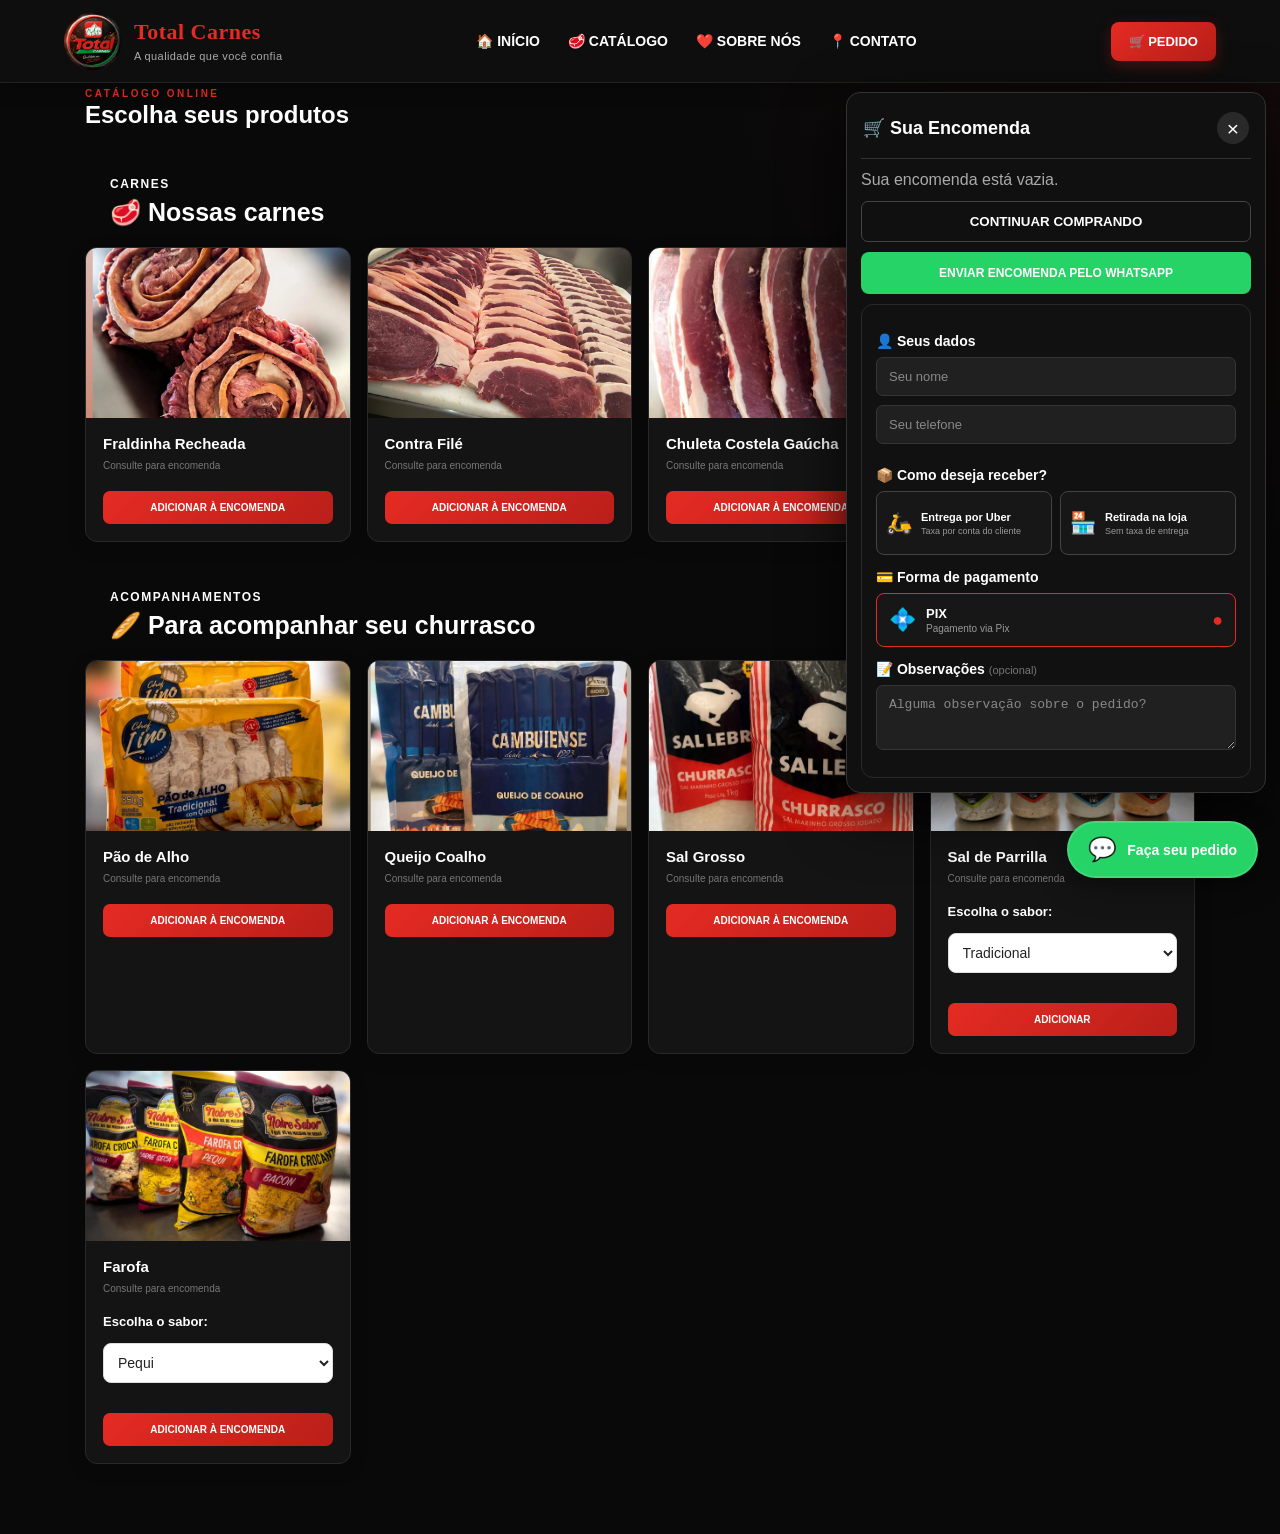
<file: catalogo.html>
<!DOCTYPE html>
<html lang="pt-BR">

<head>
    <meta charset="UTF-8">
    <meta name="viewport" content="width=device-width, initial-scale=1.0">

    <title>Catálogo | Total Carnes</title>

    <!-- Mesmo CSS do site -->
    <link rel="stylesheet" href="style.css">
</head>

<body>

<header>

    <div class="logo">

        <img src="Logo site.jpeg" alt="Total Carnes">

        <div class="logo-texto">
            <span>Total Carnes</span>
            <small>A qualidade que você confia</small>
        </div>

    </div>


    <button class="menu-mobile" id="menuMobile" aria-label="Abrir menu">
        ☰
    </button>


    <nav id="menuNav">

        <a href="index.html">🏠 INÍCIO</a>

        <a href="catalogo.html">🥩 CATÁLOGO</a>

        <a href="sobre.html">❤️ SOBRE NÓS</a>

        <a href="contato.html">📍 CONTATO</a>

    </nav>


    <button class="pedido" onclick="abrirCarrinho()">
        🛒 PEDIDO
    </button>

</header>

<main>

<section class="catalogo" id="catalogo">

    <div class="titulo">

        <small>CATÁLOGO ONLINE</small>

        <h1>
            Escolha seus produtos
        </h1>

    </div>


    <!-- ================================
         CARNES
    ================================= -->

    <div class="categoria-produtos">

        <small>CARNES</small>

        <h2>
            🥩 Nossas carnes
        </h2>

    </div>


    <div class="produtos">


        <!-- FRALDINHA -->

        <div class="produto">

            <div class="imagem">

                <img
                    src="Fraldinha Recheada.jpeg"
                    alt="Fraldinha Recheada"
                >

            </div>

            <div class="produto-info">

                <h3>
                    Fraldinha Recheada
                </h3>

                <span class="unidade">
                    Consulte para encomenda
                </span>

                <button
                    class="adicionar"
                    onclick="adicionarAoCarrinho('Fraldinha Recheada', 0, 'kg')"
                >
                    ADICIONAR À ENCOMENDA
                </button>

            </div>

        </div>


        <!-- CONTRA FILÉ -->

        <div class="produto">

            <div class="imagem">

                <img
                    src="Contra File.jpeg"
                    alt="Contra Filé"
                >

            </div>

            <div class="produto-info">

                <h3>
                    Contra Filé
                </h3>

                <span class="unidade">
                    Consulte para encomenda
                </span>

                <button
                    class="adicionar"
                    onclick="adicionarAoCarrinho('Contra Filé', 0, 'kg')"
                >
                    ADICIONAR À ENCOMENDA
                </button>

            </div>

        </div>

        <!-- CHULETA COSTELA GAÚCHA -->

<div class="produto">

    <div class="imagem">

        <img
            src="chuleta.jpg"
            alt="Chuleta Costela Gaúcha"
        >

    </div>

    <div class="produto-info">

        <h3>
            Chuleta Costela Gaúcha
        </h3>

        <span class="unidade">
            Consulte para encomenda
        </span>

        <button
            class="adicionar"
            onclick="adicionarAoCarrinho('Chuleta Costela Gaúcha', 0, 'kg')"
        >
            ADICIONAR À ENCOMENDA
        </button>

    </div>

</div>

        <!-- CORAÇÃO -->

        <div class="produto">

            <div class="imagem">

                <img
                    src="coracao.jpeg"
                    alt="Coração Temperado"
                >

            </div>

            <div class="produto-info">

                <h3>
                    Coração Temperado
                </h3>

                <span class="unidade">
                    Consulte para encomenda
                </span>

                <button
                    class="adicionar"
                    onclick="adicionarAoCarrinho('Coração Temperado', 0, 'un')"
                >
                    ADICIONAR À ENCOMENDA
                </button>

            </div>

        </div>

    </div>


    <!-- ================================
         ACOMPANHAMENTOS
    ================================= -->

    <div class="categoria-produtos">

        <small>ACOMPANHAMENTOS</small>

        <h2>
            🥖 Para acompanhar seu churrasco
        </h2>

    </div>


    <div class="produtos">


        <!-- PÃO DE ALHO -->

        <div class="produto">

            <div class="imagem">

                <img
                    src="paodealho.jpeg"
                    alt="Pão de Alho"
                >

            </div>

            <div class="produto-info">

                <h3>
                    Pão de Alho
                </h3>

                <span class="unidade">
                    Consulte para encomenda
                </span>

                <button
                    class="adicionar"
                    onclick="adicionarAoCarrinho('Pão de Alho', 0, 'un')"
                >
                    ADICIONAR À ENCOMENDA
                </button>

            </div>

        </div>


        <!-- QUEIJO COALHO -->

        <div class="produto">

            <div class="imagem">

                <img
                    src="queijo.jpeg"
                    alt="Queijo Coalho"
                >

            </div>

            <div class="produto-info">

                <h3>
                    Queijo Coalho
                </h3>

                <span class="unidade">
                    Consulte para encomenda
                </span>

                <button
                    class="adicionar"
                    onclick="adicionarAoCarrinho('Queijo Coalho', 0, 'un')"
                >
                    ADICIONAR À ENCOMENDA
                </button>

            </div>

        </div>


        <!-- SAL GROSSO -->

        <div class="produto">

            <div class="imagem">
                <img src="salgrosso.jpeg" alt="Sal Grosso">
            </div>

            <div class="produto-info">

                <h3>
                    Sal Grosso
                </h3>

                <span class="unidade">
                    Consulte para encomenda
                </span>

                <button
                    class="adicionar"
                    onclick="adicionarAoCarrinho('Sal Grosso', 0, 'un')"
                >
                    ADICIONAR À ENCOMENDA
                </button>

            </div>

        </div>


        <!-- SAL DE PARRILLA -->

        <div class="produto">

            <div class="imagem">
                <img src="saldeparrilla.jpg" alt="Sal de Parrilla">
            </div>

            <div class="produto-info">

                <h3>
                    Sal de Parrilla
                </h3>

                <span class="unidade">
                    Consulte para encomenda
                </span>

                <label class="label-sabor">
                    Escolha o sabor:
                </label>

                <select
                    class="select-sabor"
                    id="sabor-sal-catalogo"
                >

                    <option value="Tradicional">
                        Tradicional
                    </option>

                    <option value="Ervas Finas">
                        Ervas Finas
                    </option>

                    <option value="Chimichurri">
                        Chimichurri
                    </option>

                    <option value="Com Alho">
                        Com Alho
                    </option>

                    <option value="Defumado com Pimenta">
                        Defumado com Pimenta
                    </option>

                    <option value="Pimenta-do-Reino">
                        Pimenta-do-Reino
                    </option>

                </select>

                <button
                    class="adicionar"
                    onclick="adicionarComSabor('Sal de Parrilla', 0, 'un', 'sabor-sal-catalogo')"
                >
                    ADICIONAR 
                </button>

            </div>

        </div>


        <!-- FAROFA -->

        <div class="produto">

            <div class="imagem">
                <img src="farofa.jpeg" alt="Farofa">
            </div>

            <div class="produto-info">

                <h3>
                    Farofa
                </h3>

                <span class="unidade">
                    Consulte para encomenda
                </span>

                <label class="label-sabor">
                    Escolha o sabor:
                </label>

                <select
                    class="select-sabor"
                    id="sabor-farofa-catalogo"
                >

                    <option value="Pequi">
                        Pequi
                    </option>

                    <option value="Carne Seca">
                        Carne Seca
                    </option>

                    <option value="Bacon">
                        Bacon
                    </option>

                    <option value="Costelinha com Limão">
                        Costelinha com Limão
                    </option>

                    <option value="Torresmo">
                        Torresmo
                    </option>

                    <option value="Picanha">
                        Picanha
                    </option>

                    <option value="Costela">
                        Costela
                    </option>

                    <option value="Churrasco">
                        Churrasco
                    </option>

                </select>

                <button
                    class="adicionar"
                    onclick="adicionarComSabor('Farofa', 0, 'un', 'sabor-farofa-catalogo')"
                >
                    ADICIONAR À ENCOMENDA
                </button>

            </div>

        </div>


    </div>

</section>

</main>


<!-- ================================
     CARRINHO
================================ -->

<div id="carrinho" class="carrinho">

    <div class="carrinho-topo">

        <strong>
            🛒 Sua Encomenda
        </strong>

        <button onclick="fecharCarrinho()">
            ×
        </button>

    </div>


    <div
        id="itens-carrinho"
        class="itens-carrinho"
    >
        <p>
            Seu carrinho está vazio.
        </p>
    </div>

    <button
        class="continuar"
        onclick="fecharCarrinho()"
    >
        CONTINUAR COMPRANDO
    </button>


    <button
        class="finalizar"
        onclick="finalizarWhatsApp()"
    >
        ENVIAR ENCOMENDA PELO WHATSAPP
    </button>


    <div
        id="dados-pedido"
        class="dados-pedido"
    >

        <div class="checkout-titulo">
            👤 <strong>Seus dados</strong>
        </div>


        <input
            type="text"
            id="nome-cliente"
            placeholder="Seu nome"
        >


        <input
            type="tel"
            id="telefone-cliente"
            placeholder="Seu telefone"
        >


        <div class="checkout-titulo">
            📦 <strong>Como deseja receber?</strong>
        </div>


        <div class="opcoes-entrega">

            <button
                type="button"
                class="opcao-entrega"
                id="btn-uber"
                onclick="selecionarEntrega('Entrega por Uber')"
            >

                <span class="opcao-icone">
                    🛵
                </span>

                <span>
                    <strong>Entrega por Uber</strong>
                    <small>Taxa por conta do cliente</small>
                </span>

            </button>


            <button
                type="button"
                class="opcao-entrega"
                id="btn-retirada"
                onclick="selecionarEntrega('Retirada na loja')"
            >

                <span class="opcao-icone">
                    🏪
                </span>

                <span>
                    <strong>Retirada na loja</strong>
                    <small>Sem taxa de entrega</small>
                </span>

            </button>

        </div>


        <select
            id="tipo-entrega"
            style="display:none;"
        >

            <option value="">
                Escolha
            </option>

            <option value="Entrega por Uber">
                Entrega por Uber
            </option>

            <option value="Retirada na loja">
                Retirada na loja
            </option>

        </select>


        <div
            id="campo-endereco"
            class="campo-endereco"
        >

            <div class="checkout-titulo endereco-titulo">
                📍 <strong>Endereço para entrega</strong>
            </div>

            <input
                type="text"
                id="endereco-cliente"
                placeholder="Digite seu endereço completo"
            >

            <small>
                🛵 A taxa do Uber é por conta do cliente.
            </small>

        </div>


        <div class="checkout-titulo">
            💳 <strong>Forma de pagamento</strong>
        </div>


        <div class="pix-opcao">

            <span class="pix-icone">
                💠
            </span>

            <span>
                <strong>PIX</strong>
                <small>Pagamento via Pix</small>
            </span>

            <span class="pix-selecionado">
                ●
            </span>

        </div>


        <select
            id="pagamento"
            style="display:none;"
        >

            <option value="Pix">
                Pix
            </option>

        </select>


        <div class="checkout-titulo observacao-titulo">

            📝 <strong>Observações</strong>

            <span>
                (opcional)
            </span>

        </div>


        <textarea
            id="observacoes"
            maxlength="150"
            placeholder="Alguma observação sobre o pedido?"
        ></textarea>

    </div>

</div>


<!-- ================================
     WHATSAPP
================================ -->

<a
    href="https://wa.me/5511953000827"
    class="whatsapp-flutuante"
    target="_blank"
    aria-label="Fazer pedido pelo WhatsApp"
>
    <span>💬</span>

    <strong>
        Faça seu pedido
    </strong>

</a>


<script src="script.js"></script>

</body>
</html>
</file>
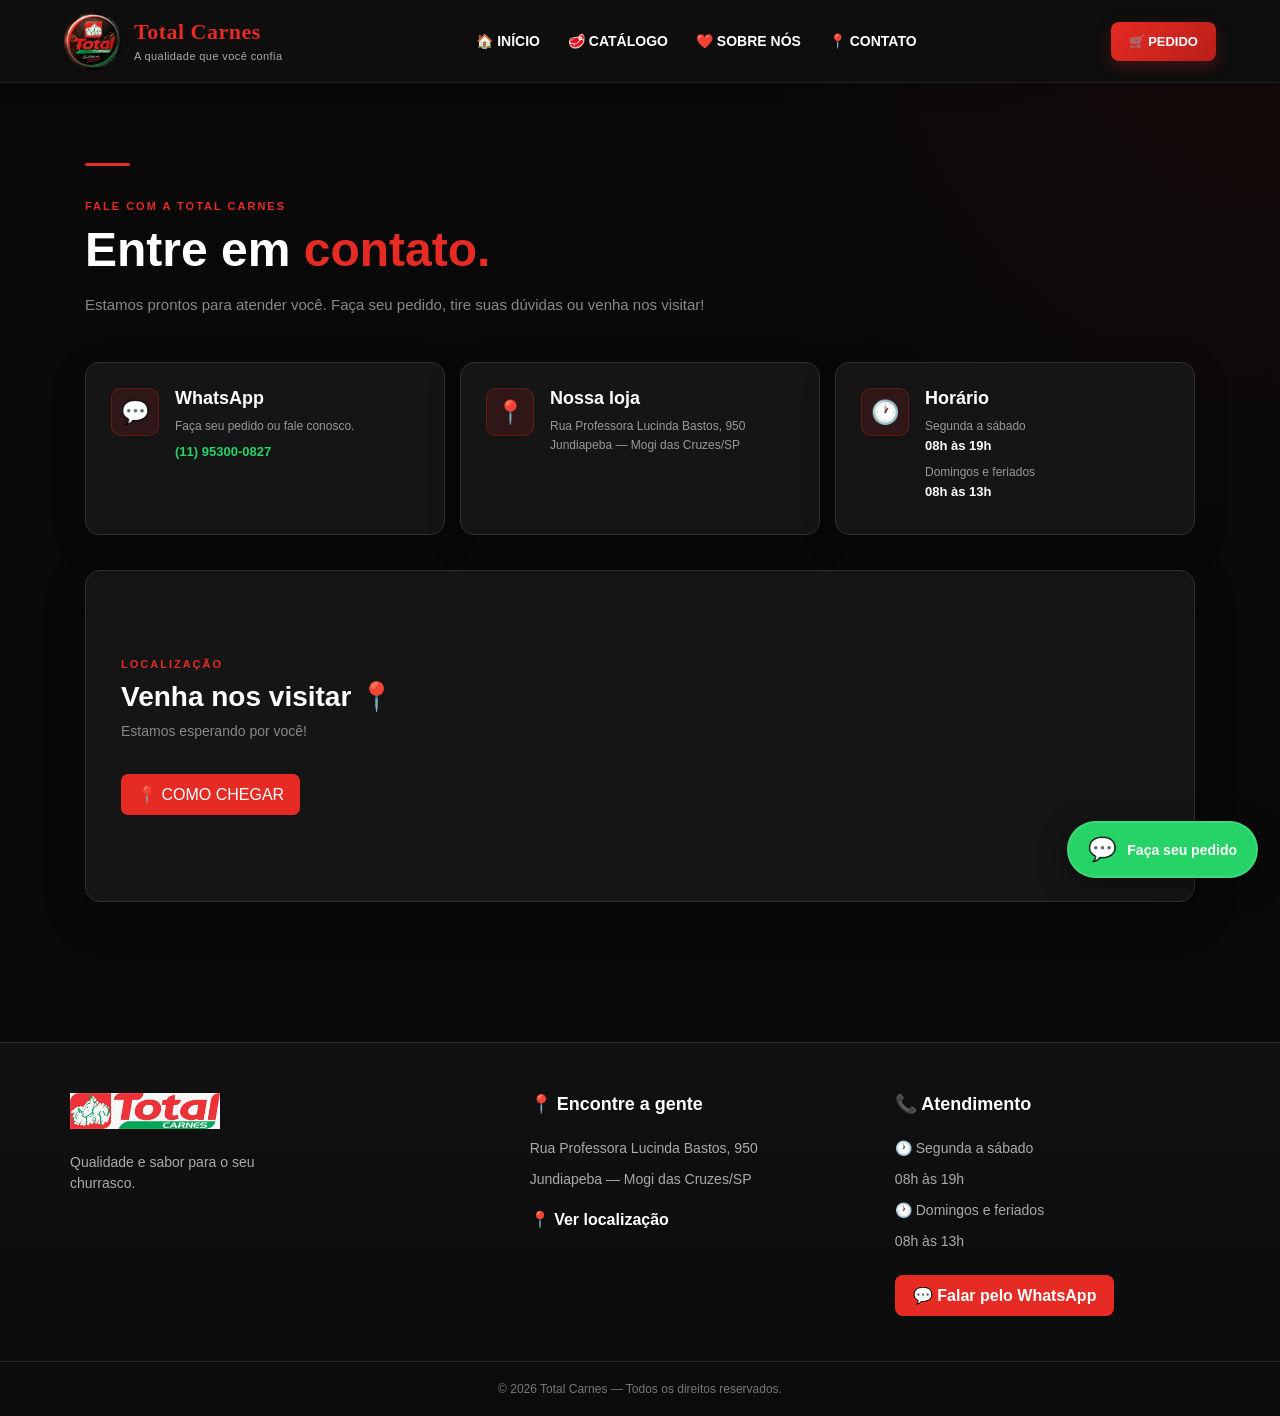
<file: contato.html>
<!DOCTYPE html>
<html lang="pt-BR">

<head>
    <meta charset="UTF-8">
    <meta name="viewport" content="width=device-width, initial-scale=1.0">

    <title>Contato | Total Carnes</title>

    <link rel="stylesheet" href="style.css">
</head>

<body>

<header>

    <div class="logo">

        <img
            src="Logo site.jpeg"
            alt="Total Carnes"
        >

        <div class="logo-texto">
            <span>Total Carnes</span>
            <small>A qualidade que você confia</small>
        </div>

    </div>


    <!-- MENU MOBILE -->

    <button
        class="menu-mobile"
        id="menuMobile"
        aria-label="Abrir menu"
    >
        ☰
    </button>


    <!-- MENU -->

    <nav id="menuNav">

        <a href="index.html">
            🏠 INÍCIO
        </a>

        <a href="catalogo.html">
            🥩 CATÁLOGO
        </a>

        <a href="sobre.html">
            ❤️ SOBRE NÓS
        </a>

        <a href="contato.html">
            📍 CONTATO
        </a>

    </nav>


    <!-- BOTÃO PEDIDO -->

    <button
        class="pedido"
        onclick="abrirCarrinho()"
    >
        🛒 PEDIDO
    </button>

</header>


<main>

    <!-- =====================================
         CONTATO
    ====================================== -->

    <section class="contato">

        <div class="contato-cabecalho">

            <small>
                FALE COM A TOTAL CARNES
            </small>

            <h1>
                Entre em <span>contato.</span>
            </h1>

            <p>
                Estamos prontos para atender você.
                Faça seu pedido, tire suas dúvidas ou venha
                nos visitar!
            </p>

        </div>


        <!-- =====================================
             CARDS DE CONTATO
        ====================================== -->

        <div class="contato-grid">


            <!-- WHATSAPP -->

            <a
                href="https://wa.me/5511953000827"
                target="_blank"
                rel="noopener noreferrer"
                class="contato-card whatsapp-card"
            >

                <div class="contato-icone">
                    💬
                </div>

                <div>

                    <h3>
                        WhatsApp
                    </h3>

                    <p>
                        Faça seu pedido ou fale conosco.
                    </p>

                    <strong>
                        (11) 95300-0827
                    </strong>

                </div>

            </a>


            <!-- ENDEREÇO -->

            <div class="contato-card">

                <div class="contato-icone">
                    📍
                </div>

                <div>

                    <h3>
                        Nossa loja
                    </h3>

                    <p>
                        Rua Professora Lucinda Bastos, 950
                        <br>
                        Jundiapeba — Mogi das Cruzes/SP
                    </p>

                </div>

            </div>


            <!-- HORÁRIO -->

            <div class="contato-card">

                <div class="contato-icone">
                    🕐
                </div>

                <div>

                    <h3>
                        Horário
                    </h3>

                    <p>
                        Segunda a sábado
                        <br>
                        <strong>
                            08h às 19h
                        </strong>
                    </p>

                    <p>
                        Domingos e feriados
                        <br>
                        <strong>
                            08h às 13h
                        </strong>
                    </p>

                </div>

            </div>

        </div>


        <!-- =====================================
             MAPA
        ====================================== -->

        <div class="contato-mapa">


            <!-- TEXTO -->

            <div class="contato-mapa-texto">

                <small>
                    LOCALIZAÇÃO
                </small>

                <h2>
                    Venha nos visitar 📍
                </h2>

                <p>
                    Estamos esperando por você!
                </p>


                <a
                    href="https://www.google.com/maps/search/?api=1&query=Rua+Professora+Lucinda+Bastos+950+Jundiapeba+Mogi+das+Cruzes+SP"
                    target="_blank"
                    rel="noopener noreferrer"
                    class="botao-mapa"
                >
                    📍 COMO CHEGAR
                </a>

            </div>


            <!-- MAPA -->

            <div class="mapa-contato">

                <iframe
                    src="https://www.google.com/maps?q=Rua+Professora+Lucinda+Bastos+950,+Jundiapeba,+Mogi+das+Cruzes,+SP&output=embed"
                    loading="lazy"
                    allowfullscreen
                    referrerpolicy="no-referrer-when-downgrade">
                </iframe>

            </div>

        </div>

    </section>

</main>


<!-- =====================================
     WHATSAPP FLUTUANTE
====================================== -->

<a
    href="https://wa.me/5511953000827"
    class="whatsapp-flutuante"
    target="_blank"
    rel="noopener noreferrer"
    aria-label="Fazer pedido pelo WhatsApp"
>

    <span>
        💬
    </span>

    <strong>
        Faça seu pedido
    </strong>

</a>


<!-- =====================================
     RODAPÉ
====================================== -->

<footer class="rodape">

    <div class="rodape-colunas">


        <!-- COLUNA 1 - LOGO -->

        <div class="rodape-coluna rodape-logo">

            <img
                src="Logo.jpeg"
                alt="Total Carnes"
            >

            <p>
                Qualidade e sabor para o seu churrasco.
            </p>

        </div>


        <!-- COLUNA 2 - LOCALIZAÇÃO -->

        <div class="rodape-coluna">

            <h3>
                📍 Encontre a gente
            </h3>

            <p>
                Rua Professora Lucinda Bastos, 950
            </p>

            <p>
                Jundiapeba — Mogi das Cruzes/SP
            </p>

            <a
                href="https://www.google.com/maps/search/?api=1&query=Rua+Professora+Lucinda+Bastos+950+Jundiapeba+Mogi+das+Cruzes+SP"
                target="_blank"
                rel="noopener noreferrer"
            >
                📍 Ver localização
            </a>

        </div>


        <!-- COLUNA 3 - ATENDIMENTO -->

        <div class="rodape-coluna">

            <h3>
                📞 Atendimento
            </h3>

            <p>
                🕐 Segunda a sábado
            </p>

            <p>
                08h às 19h
            </p>

            <p>
                🕐 Domingos e feriados
            </p>

            <p>
                08h às 13h
            </p>

            <a
                href="https://wa.me/5511953000827"
                target="_blank"
                rel="noopener noreferrer"
                class="rodape-whatsapp"
            >
                💬 Falar pelo WhatsApp
            </a>

        </div>

    </div>


    <!-- =====================================
         LINHA FINAL
    ====================================== -->

    <div class="rodape-final">

        <p>
            © 2026 Total Carnes — Todos os direitos reservados.
        </p>

    </div>

</footer>


<!-- JAVASCRIPT -->

<script src="script.js"></script>

</body>

</html>
</file>
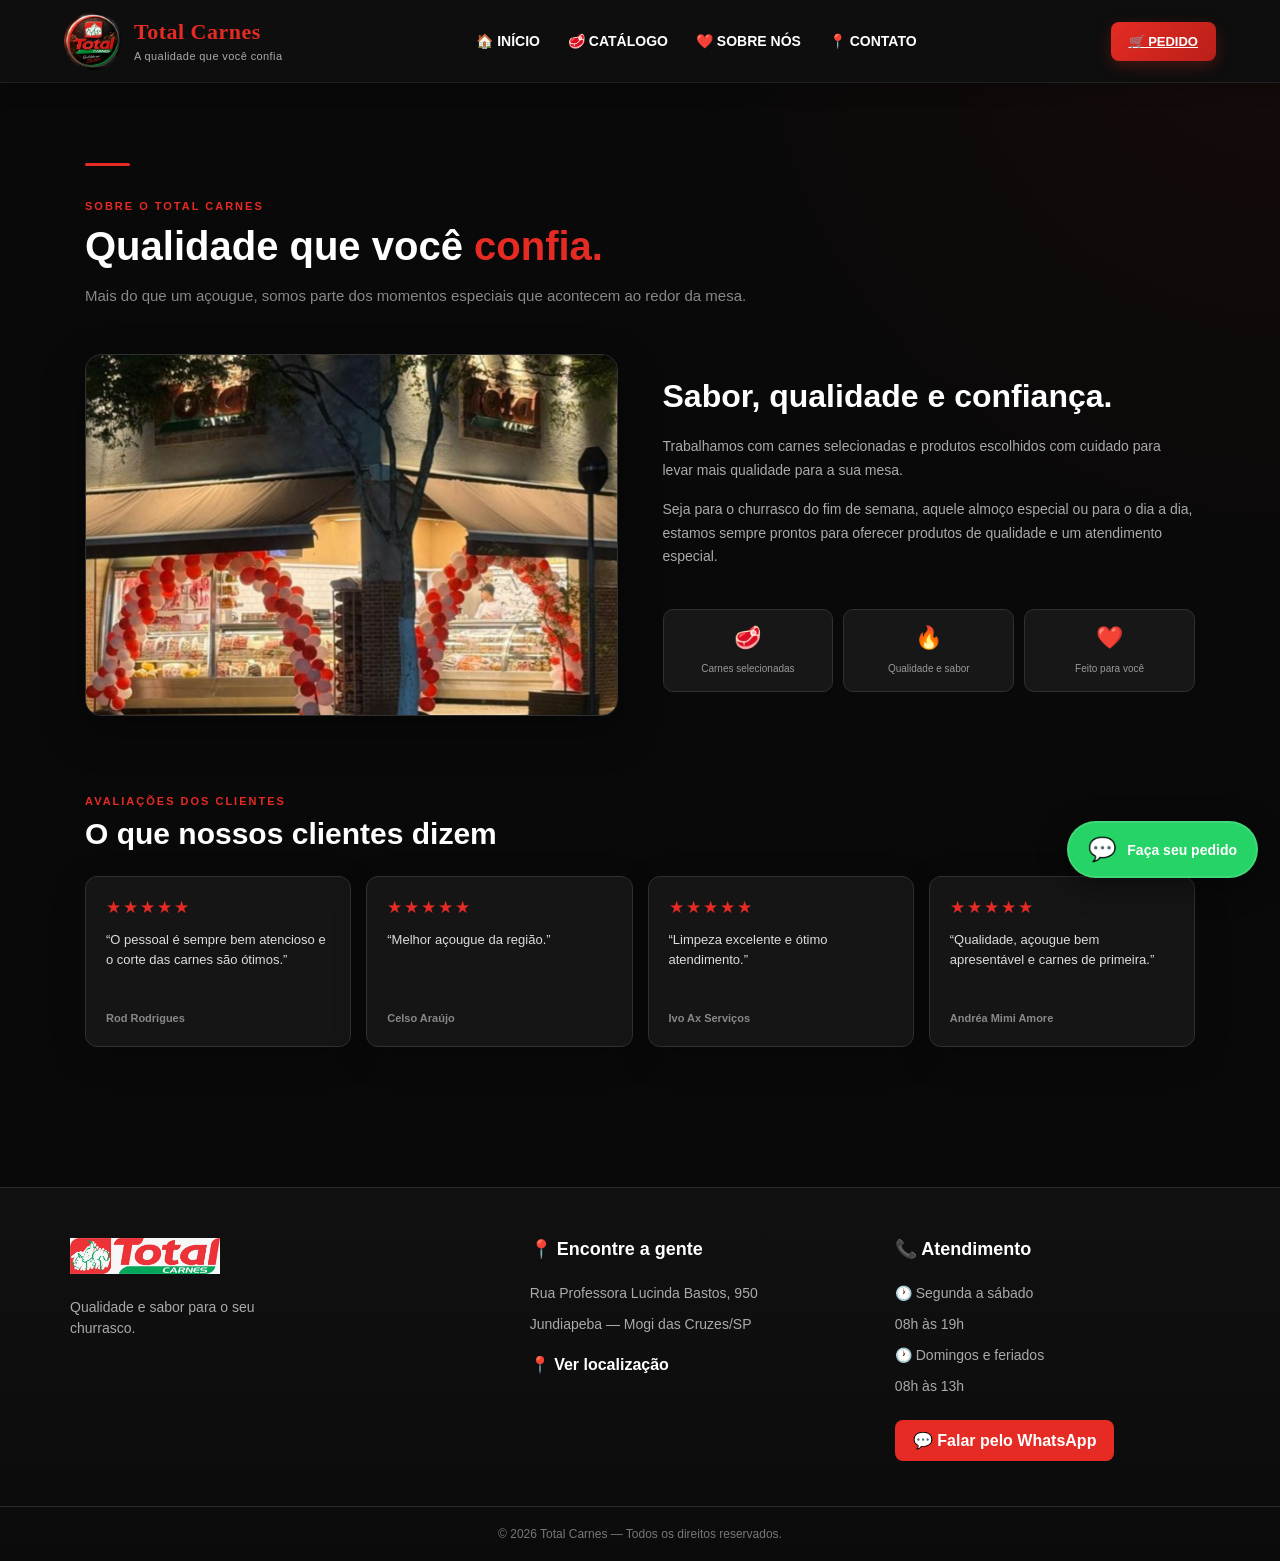
<file: sobre.html>
<!DOCTYPE html>
<html lang="pt-BR">

<head>
    <meta charset="UTF-8">
    <meta name="viewport" content="width=device-width, initial-scale=1.0">

    <title>Sobre Nós | Total Carnes</title>

    <link rel="stylesheet" href="style.css">
</head>

<body>

    <!-- ================================
         CABEÇALHO
    ================================= -->

    <header>

        <div class="logo">

            <img
                src="Logo site.jpeg"
                alt="Total Carnes"
            >

            <div class="logo-texto">
                <span>Total Carnes</span>
                <small>A qualidade que você confia</small>
            </div>

        </div>


        <!-- MENU MOBILE -->

        <button
            class="menu-mobile"
            id="menuMobile"
            aria-label="Abrir menu"
        >
            ☰
        </button>


        <!-- MENU -->

        <nav id="menuNav">

            <a href="index.html">
                🏠 INÍCIO
            </a>

            <a href="catalogo.html">
                🥩 CATÁLOGO
            </a>

            <a href="sobre.html">
                ❤️ SOBRE NÓS
            </a>

            <a href="contato.html">
                📍 CONTATO
            </a>

        </nav>


        <!-- BOTÃO PEDIDO -->

        <a
            href="catalogo.html"
            class="pedido"
        >
            🛒 PEDIDO
        </a>

    </header>


    <!-- ================================
         CONTEÚDO PRINCIPAL
    ================================= -->

    <main>

        <section class="sobre-pagina">


            <!-- ================================
                 CABEÇALHO SOBRE
            ================================= -->

            <div class="sobre-cabecalho">

                <small>
                    SOBRE O TOTAL CARNES
                </small>

                <h1>
                    Qualidade que você
                    <span>confia.</span>
                </h1>

                <p>
                    Mais do que um açougue, somos parte dos momentos
                    especiais que acontecem ao redor da mesa.
                </p>

            </div>


            <!-- ================================
                 FOTO + TEXTO
            ================================= -->

            <div class="sobre-principal">


                <!-- FOTO -->

                <div class="sobre-foto">

                    <img
                        src="acougue.jpg"
                        alt="Total Carnes - nossa loja"
                    >

                </div>

                <!-- TEXTO -->

                <div class="sobre-texto">

                    <h2>
                        Sabor, qualidade e confiança.
                    </h2>


                    <p>
                        Trabalhamos com carnes selecionadas e produtos
                        escolhidos com cuidado para levar mais qualidade
                        para a sua mesa.
                    </p>


                    <p>
                        Seja para o churrasco do fim de semana,
                        aquele almoço especial ou para o dia a dia,
                        estamos sempre prontos para oferecer produtos
                        de qualidade e um atendimento especial.
                    </p>


                    <!-- DESTAQUES -->

                    <div class="sobre-destaques">

                        <div>

                            <strong>🥩</strong>

                            <span>
                                Carnes selecionadas
                            </span>

                        </div>


                        <div>

                            <strong>🔥</strong>

                            <span>
                                Qualidade e sabor
                            </span>

                        </div>


                        <div>

                            <strong>❤️</strong>

                            <span>
                                Feito para você
                            </span>

                        </div>

                    </div>

                </div>

            </div>


            <!-- ================================
                 AVALIAÇÕES
            ================================= -->

            <div class="sobre-avaliacoes">

                <div class="avaliacoes-titulo">

                    <small>
                        AVALIAÇÕES DOS CLIENTES
                    </small>

                    <h2>
                        O que nossos clientes dizem
                    </h2>

                </div>


                <div class="avaliacoes-grid">


                    <!-- AVALIAÇÃO 1 -->

                    <div class="avaliacao">

                        <div class="estrelas">
                            ★★★★★
                        </div>

                        <p>
                            “O pessoal é sempre bem atencioso
                            e o corte das carnes são ótimos.”
                        </p>

                        <strong>
                            Rod Rodrigues
                        </strong>

                    </div>


                    <!-- AVALIAÇÃO 2 -->

                    <div class="avaliacao">

                        <div class="estrelas">
                            ★★★★★
                        </div>

                        <p>
                            “Melhor açougue da região.”
                        </p>

                        <strong>
                            Celso Araújo
                        </strong>

                    </div>


                    <!-- AVALIAÇÃO 3 -->

                    <div class="avaliacao">

                        <div class="estrelas">
                            ★★★★★
                        </div>

                        <p>
                            “Limpeza excelente e ótimo atendimento.”
                        </p>

                        <strong>
                            Ivo Ax Serviços
                        </strong>

                    </div>


                    <!-- AVALIAÇÃO 4 -->

                    <div class="avaliacao">

                        <div class="estrelas">
                            ★★★★★
                        </div>

                        <p>
                            “Qualidade, açougue bem apresentável
                            e carnes de primeira.”
                        </p>

                        <strong>
                            Andréa Mimi Amore
                        </strong>

                    </div>


                </div>

            </div>

        </section>

    </main>


    <!-- ================================
         WHATSAPP FLUTUANTE
    ================================= -->

    <a
        href="https://wa.me/5511953000827"
        class="whatsapp-flutuante"
        target="_blank"
        rel="noopener noreferrer"
        aria-label="Fazer pedido pelo WhatsApp"
    >

        <span>💬</span>

        <strong>
            Faça seu pedido
        </strong>

    </a>


    <!-- ================================
         RODAPÉ
    ================================= -->

    <footer class="rodape">

        <div class="rodape-colunas">


            <!-- COLUNA 1 - LOGO -->

            <div class="rodape-coluna rodape-logo">

                <img
                    src="Logo.jpeg"
                    alt="Total Carnes"
                >

                <p>
                    Qualidade e sabor para o seu churrasco.
                </p>

            </div>


            <!-- COLUNA 2 - LOCALIZAÇÃO -->

            <div class="rodape-coluna">

                <h3>
                    📍 Encontre a gente
                </h3>

                <p>
                    Rua Professora Lucinda Bastos, 950
                </p>

                <p>
                    Jundiapeba — Mogi das Cruzes/SP
                </p>

                <a
                    href="https://www.google.com/maps/search/?api=1&query=Rua+Professora+Lucinda+Bastos+950+Jundiapeba+Mogi+das+Cruzes+SP"
                    target="_blank"
                    rel="noopener noreferrer"
                >
                    📍 Ver localização
                </a>

            </div>


            <!-- COLUNA 3 - ATENDIMENTO -->

            <div class="rodape-coluna">

                <h3>
                    📞 Atendimento
                </h3>

                <p>
                    🕐 Segunda a sábado
                </p>

                <p>
                    08h às 19h
                </p>

                <p>
                    🕐 Domingos e feriados
                </p>

                <p>
                    08h às 13h
                </p>

                <a
                    href="https://wa.me/5511953000827"
                    target="_blank"
                    rel="noopener noreferrer"
                    class="rodape-whatsapp"
                >
                    💬 Falar pelo WhatsApp
                </a>

            </div>

        </div>


        <!-- ================================
             LINHA FINAL
        ================================= -->

        <div class="rodape-final">

            <p>
                © 2026 Total Carnes — Todos os direitos reservados.
            </p>

        </div>

    </footer>


    <!-- ================================
         JAVASCRIPT
    ================================= -->

    <script src="script.js"></script>

</body>

</html>
</file>
<file: style.css>
/* =========================================================
   TOTAL CARNES — STYLE.CSS
   VERSÃO LIMPA E ORGANIZADA
   ========================================================= */


/* =========================================================
   RESET / BASE
   ========================================================= */

* {
    box-sizing: border-box;
    margin: 0;
    padding: 0;
}

html {
    scroll-behavior: smooth;
}

body {
    font-family: Arial, Helvetica, sans-serif;
    background:
        radial-gradient(
            circle at top right,
            rgba(229, 43, 35, 0.06),
            transparent 30%
        ),
        #090909;
    color: #fff;
    overflow-x: hidden;
}

button,
a {
    -webkit-tap-highlight-color: transparent;
}

button:focus-visible,
a:focus-visible,
input:focus-visible,
textarea:focus-visible,
select:focus-visible {
    outline: 2px solid #e52b23;
    outline-offset: 3px;
}


/* =========================================================
   CABEÇALHO
   ========================================================= */

header {
    position: sticky;
    top: 0;
    z-index: 10000;

    width: 100%;
    min-height: 78px;

    display: flex;
    align-items: center;
    justify-content: space-between;

    padding: 12px 5%;

    background: rgba(15, 15, 15, 0.97);

    border-bottom: 1px solid rgba(255, 255, 255, 0.08);

    box-shadow: 0 4px 18px rgba(0, 0, 0, 0.25);

    backdrop-filter: blur(10px);
}


/* =========================================================
   LOGO DO CABEÇALHO
   ========================================================= */

.logo {
    display: flex;
    align-items: center;
    gap: 12px;
}

.logo img {
    width: 58px;
    height: 58px;

    object-fit: contain;

    border-radius: 50%;

    display: block;

    transition: transform 0.3s ease;
}

.logo:hover img {
    transform: scale(1.05);
}

.logo-texto {
    display: flex;
    flex-direction: column;
    justify-content: center;

    line-height: 1.1;
}

.logo-texto span {
    color: #e52b23;

    font-family: Georgia, "Times New Roman", serif;

    font-size: 22px;
    font-weight: 800;

    letter-spacing: 0.5px;
}

.logo-texto small {
    color: #aaa;

    margin-top: 5px;

    font-size: 11px;

    letter-spacing: 0.4px;
}


/* =========================================================
   MENU DESKTOP
   ========================================================= */

#menuNav {
    display: flex;
    align-items: center;
    gap: 28px;
}

#menuNav a {
    position: relative;

    color: #fff;

    text-decoration: none;

    font-size: 14px;
    font-weight: 700;

    padding: 5px 0;

    transition:
        color 0.3s ease,
        transform 0.3s ease;
}

#menuNav a::after {
    content: "";

    position: absolute;

    left: 0;
    bottom: -7px;

    width: 0;
    height: 2px;

    background: #e52b23;

    transition: width 0.3s ease;
}

#menuNav a:hover {
    color: #e52b23;
    transform: translateY(-1px);
}

#menuNav a:hover::after {
    width: 100%;
}


/* =========================================================
   BOTÃO PEDIDO
   ========================================================= */

.pedido {
    display: inline-flex;
    align-items: center;
    justify-content: center;
    gap: 6px;

    border: none;

    background: linear-gradient(
        135deg,
        #e52b23,
        #b91f19
    );

    color: #fff;

    padding: 12px 18px;

    border-radius: 8px;

    font-size: 13px;
    font-weight: 800;

    cursor: pointer;

    box-shadow:
        0 5px 15px rgba(229, 43, 35, 0.25);

    transition:
        transform 0.25s ease,
        box-shadow 0.25s ease,
        background 0.25s ease;
}

.pedido:hover {
    background: #c9211b;

    transform: translateY(-2px);

    box-shadow:
        0 8px 20px rgba(229, 43, 35, 0.35);
}


/* =========================================================
   BOTÃO HAMBÚRGUER
   ========================================================= */

.menu-mobile {
    display: none;

    border: none;

    background: transparent;

    color: #fff;

    font-size: 28px;

    cursor: pointer;

    padding: 5px;

    line-height: 1;

    transition:
        color 0.2s ease,
        transform 0.2s ease;
}

.menu-mobile:hover {
    color: #e52b23;
    transform: scale(1.08);
}


/* =========================================================
   HERO
   ========================================================= */

.hero {
    position: relative;

    min-height: 570px;

    padding: 70px 8%;

    display: flex;
    align-items: center;

    background:
        linear-gradient(
            90deg,
            rgba(9, 9, 9, 0.95) 0%,
            rgba(9, 9, 9, 0.65) 45%,
            rgba(9, 9, 9, 0.15) 100%
        ),
        url("contra.png");

    background-size: cover;
    background-position: center;
    background-repeat: no-repeat;
}

.hero-content {
    position: relative;
    z-index: 2;

    max-width: 650px;
}

.categoria {
    display: inline-flex;
    align-items: center;

    padding: 7px 12px;

    background: rgba(229, 43, 35, 0.10);

    border: 1px solid rgba(229, 43, 35, 0.30);

    border-radius: 50px;

    color: #e52b23;

    font-size: 10px;
    font-weight: bold;

    letter-spacing: 2px;
}

.hero h1 {
    max-width: 700px;

    margin: 18px 0;

    font-size: clamp(48px, 7vw, 78px);

    line-height: 0.95;

    font-weight: 800;

    letter-spacing: -2px;

    text-transform: uppercase;
}

.hero h1 span {
    color: #e52b23;
}

.hero p {
    max-width: 550px;

    margin-bottom: 25px;

    color: #b5b5b5;

    font-size: 15px;

    line-height: 1.6;
}


/* =========================================================
   BOTÕES GERAIS
   ========================================================= */

.botao {
    display: inline-block;

    background: linear-gradient(
        135deg,
        #e52b23,
        #b91f19
    );

    color: #fff;

    border: none;

    padding: 14px 23px;

    border-radius: 8px;

    font-weight: bold;

    text-decoration: none;

    cursor: pointer;

    box-shadow:
        0 8px 25px rgba(229, 43, 35, 0.20);

    transition:
        transform 0.2s ease,
        box-shadow 0.2s ease,
        background 0.2s ease;
}

.botao:hover {
    transform: translateY(-2px);

    box-shadow:
        0 10px 30px rgba(229, 43, 35, 0.35);
}


/* =========================================================
   BLOCO DE INFORMAÇÕES
   ========================================================= */

.informacoes {
    position: relative;

    max-width: 1100px;

    margin: -25px auto 60px;

    padding: 20px;

    display: grid;
    grid-template-columns: repeat(3, 1fr);

    background: rgba(21, 21, 21, 0.95);

    border: 1px solid #303030;

    border-radius: 14px;

    box-shadow:
        0 15px 40px rgba(0, 0, 0, 0.30);

    backdrop-filter: blur(10px);
}

.informacao {
    padding: 14px 22px;

    border-right: 1px solid #333;

    transition:
        transform 0.25s ease,
        background 0.25s ease;
}

.informacao:last-child {
    border-right: none;
}

.informacao:hover {
    transform: translateY(-3px);
}

.informacao strong {
    display: block;

    font-size: 11px;

    letter-spacing: 0.3px;
}

.informacao span {
    display: block;

    margin-top: 6px;

    color: #999;

    font-size: 11px;
}


/* =========================================================
   CATÁLOGO
   ========================================================= */

.catalogo {
    max-width: 1150px;

    margin: 0 auto;

    padding: 0 20px 70px;
}

.titulo {
    margin-bottom: 25px;
}

.titulo small {
    color: #e52b23;

    font-size: 10px;

    font-weight: bold;

    letter-spacing: 2.5px;
}

.titulo h2 {
    margin-top: 7px;

    font-size: 38px;

    letter-spacing: -0.5px;
}


/* =========================================================
   CATEGORIAS DO CATÁLOGO
   ========================================================= */

.categoria-produtos {
    max-width: 1100px;

    margin: 45px auto 20px;

    padding: 0 20px;
}

.categoria-produtos small {
    font-size: 12px;

    font-weight: 700;

    letter-spacing: 1.5px;
}

.categoria-produtos h2 {
    margin: 6px 0 0;

    font-size: 25px;
}


/* =========================================================
   PRODUTOS
   ========================================================= */

.produtos {
    display: grid;

    grid-template-columns: repeat(4, 1fr);

    gap: 16px;
}

.produto,
.produto-card,
.card-produto {
    overflow: hidden;

    background: #141414;

    border: 1px solid #292929;

    border-radius: 12px;

    box-shadow:
        0 5px 18px rgba(0, 0, 0, 0.15);

    transition:
        transform 0.25s ease,
        box-shadow 0.25s ease,
        border-color 0.25s ease;
}

.produto:hover,
.produto-card:hover,
.card-produto:hover {
    transform: translateY(-7px);

    border-color: rgba(229, 43, 35, 0.45);

    box-shadow:
        0 18px 40px rgba(0, 0, 0, 0.40);
}


/* =========================================================
   IMAGENS
   ========================================================= */

.imagem {
    height: 170px;

    display: flex;
    align-items: center;
    justify-content: center;

    overflow: hidden;

    background:
        radial-gradient(
            circle,
            #333,
            #151515
        );

    font-size: 65px;
}

.imagem img,
.produto img,
.produto-card img,
.card-produto img {
    width: 100%;
    height: 100%;

    object-fit: cover;

    display: block;

    transition: transform 0.35s ease;
}

.produto:hover img,
.produto-card:hover img,
.card-produto:hover img,
.imagem:hover img {
    transform: scale(1.05);
}


/* =========================================================
   INFORMAÇÕES DO PRODUTO
   ========================================================= */

.produto-info {
    padding: 17px;

    display: flex;
    flex-direction: column;

    gap: 8px;
}

.produto h3,
.produto-card h3,
.card-produto h3 {
    font-size: 15px;
}

.preco {
    color: #ef3b32;

    font-size: 20px;

    font-weight: bold;
}

.unidade {
    color: #777;

    font-size: 10px;
}

.adicionar {
    width: 100%;

    margin-top: 12px;

    padding: 11px;

    background: linear-gradient(
        135deg,
        #e52b23,
        #b91f19
    );

    color: #fff;

    border: none;

    border-radius: 7px;

    font-size: 10px;

    font-weight: bold;

    cursor: pointer;

    transition:
        transform 0.2s ease,
        box-shadow 0.2s ease;
}

.adicionar:hover {
    transform: translateY(-2px);

    box-shadow:
        0 6px 18px rgba(229, 43, 35, 0.25);
}


/* =========================================================
   SELEÇÃO DE SABORES
   ========================================================= */

.label-sabor {
    display: block;

    margin-top: 12px;
    margin-bottom: 6px;

    font-size: 13px;

    font-weight: 600;
}

.select-sabor {
    width: 100%;

    padding: 10px;

    border-radius: 8px;

    border: 1px solid #ddd;

    background: #fff;

    color: #222;

    font-size: 14px;

    margin-bottom: 10px;
}


/* =========================================================
   CARRINHO
   ========================================================= */

.carrinho {
    position: fixed;

    right: 14px;
    top: 92px;

    width: 420px;

    max-width: calc(100% - 28px);

    max-height: calc(100vh - 105px);

    overflow-y: auto;

    padding: 14px;

    background: #101010;

    border: 1px solid #333;

    border-radius: 14px;

    box-shadow:
        0 20px 60px rgba(0, 0, 0, 0.8);

    z-index: 99999;

    animation: abrirCarrinho 0.25s ease-out;
}

.carrinho::-webkit-scrollbar {
    width: 5px;
}

.carrinho::-webkit-scrollbar-track {
    background: #111;
}

.carrinho::-webkit-scrollbar-thumb {
    background: #444;
    border-radius: 10px;
}

.carrinho-topo {
    position: relative;

    display: flex;
    align-items: center;
    justify-content: space-between;

    padding: 5px 2px 14px;

    border-bottom: 1px solid #333;

    z-index: 100000;
}

.carrinho-topo strong {
    color: #fff;

    font-size: 18px;
}

.carrinho-topo button {
    width: 32px !important;
    height: 32px !important;

    display: flex !important;
    align-items: center !important;
    justify-content: center !important;

    padding: 0 !important;

    background: #292929 !important;

    color: #fff !important;

    border: none !important;

    border-radius: 50% !important;

    font-size: 21px !important;

    line-height: 1 !important;

    cursor: pointer !important;

    position: relative;

    z-index: 100001 !important;
}

.carrinho-topo button:hover {
    background: #e52b23 !important;
}

.itens-carrinho {
    min-height: 40px;

    padding: 12px 0;

    color: #aaa;
}

.itens-carrinho > div {
    padding: 12px;

    background: #151515;

    border: 1px solid #2d2d2d;

    border-radius: 11px;
}

.carrinho-total {
    display: flex;
    align-items: center;
    justify-content: space-between;

    padding: 14px 2px;

    border-top: 1px solid #333;

    font-size: 16px;
}

.carrinho-total strong {
    color: #e52b23;

    font-size: 19px;
}

.continuar {
    width: 100%;

    padding: 12px;

    margin-bottom: 10px;

    border: 1px solid #444;

    border-radius: 7px;

    background: transparent;

    color: #fff;

    font-weight: bold;

    cursor: pointer;
}

.continuar:hover {
    background: #222;
}

.finalizar {
    width: 100%;

    padding: 14px;

    border: none;

    border-radius: 8px;

    background: #25d366;

    color: #fff;

    font-weight: bold;

    cursor: pointer;

    font-size: 12px;

    transition:
        transform 0.2s ease,
        filter 0.2s ease;
}

.finalizar:hover {
    transform: translateY(-1px);

    filter: brightness(1.08);
}

@keyframes abrirCarrinho {
    from {
        opacity: 0;
        transform: translateY(-10px) scale(0.98);
    }

    to {
        opacity: 1;
        transform: translateY(0) scale(1);
    }
}


/* =========================================================
   DADOS DO PEDIDO / CHECKOUT
   ========================================================= */

.dados-pedido {
    margin-top: 10px;

    padding: 14px;

    background: #111;

    border: 1px solid #292929;

    border-radius: 12px;
}

.dados-pedido h3 {
    margin: 0 0 14px;

    color: #fff;

    font-size: 17px;

    text-align: left;
}

.dados-pedido input,
.dados-pedido select,
.dados-pedido textarea {
    width: 100%;

    padding: 11px 12px;

    margin-bottom: 9px;

    background: #202020;

    color: #fff;

    border: 1px solid #353535;

    border-radius: 7px;

    font-size: 13px;

    outline: none;

    transition:
        border-color 0.2s ease,
        box-shadow 0.2s ease,
        background 0.2s ease;
}

.dados-pedido input:focus,
.dados-pedido select:focus,
.dados-pedido textarea:focus {
    border-color: #e52b23;

    background: #242424;

    box-shadow:
        0 0 0 3px rgba(229, 43, 35, 0.08);
}

.dados-pedido input::placeholder,
.dados-pedido textarea::placeholder {
    color: #888;
}

.dados-pedido textarea {
    min-height: 65px;

    resize: vertical;
}

.campo-endereco {
    display: none;
}

.campo-endereco input {
    width: 100%;
}

.campo-endereco small {
    display: block;

    margin-top: -4px;
    margin-bottom: 9px;

    color: #999;

    font-size: 10px;
}

.titulo-campo {
    color: #fff;

    font-size: 14px;

    font-weight: bold;

    margin: 13px 0 8px;
}

.titulo-campo span,
.checkout-titulo span {
    color: #777;

    font-size: 11px;

    font-weight: normal;
}

.checkout-titulo {
    color: #fff;

    font-size: 14px;

    margin: 14px 0 8px;
}


/* =========================================================
   ENTREGA
   ========================================================= */

.opcoes-entrega {
    display: grid;

    grid-template-columns: 1fr 1fr;

    gap: 8px;
}

.opcao-entrega {
    min-height: 64px;

    padding: 9px;

    display: flex;
    align-items: center;

    gap: 9px;

    text-align: left;

    background: #171717;

    border: 1px solid #444;

    border-radius: 8px;

    color: #fff;

    cursor: pointer;

    transition:
        transform 0.2s ease,
        border-color 0.2s ease,
        background 0.2s ease;
}

.opcao-entrega:hover {
    transform: translateY(-2px);

    border-color: #e52b23;
}

.opcao-entrega.ativo {
    border-color: #e52b23;

    background: rgba(229, 43, 35, 0.10);
}

.opcao-icone {
    font-size: 21px;
}

.opcao-entrega strong {
    display: block;

    font-size: 11px;
}

.opcao-entrega small {
    display: block;

    margin-top: 3px;

    color: #999;

    font-size: 9px;
}


/* =========================================================
   PIX
   ========================================================= */

.pix-opcao {
    display: flex;
    align-items: center;

    gap: 10px;

    padding: 12px;

    background: #171717;

    border: 1px solid #e52b23;

    border-radius: 8px;

    transition:
        transform 0.2s ease,
        box-shadow 0.2s ease;
}

.pix-opcao:hover {
    transform: translateY(-2px);

    box-shadow:
        0 6px 18px rgba(229, 43, 35, 0.12);
}

.pix-icone {
    font-size: 22px;
}

.pix-opcao strong {
    display: block;

    color: #fff;

    font-size: 13px;
}

.pix-opcao small {
    display: block;

    margin-top: 2px;

    color: #999;

    font-size: 10px;
}

.pix-selecionado {
    margin-left: auto;

    color: #e52b23;

    font-size: 18px;
}

.observacao-titulo {
    margin-top: 14px;
}


/* =========================================================
   DIFERENCIAIS
   ========================================================= */

.diferenciais {
    padding: 70px 20px;

    background: #1b1b1b;
}

.diferenciais-titulo {
    max-width: 700px;

    margin: 0 auto 40px;

    text-align: center;
}

.diferenciais-titulo small {
    color: #fff;

    font-size: 13px;

    font-weight: 700;

    letter-spacing: 1px;
}

.diferenciais-titulo h2 {
    margin: 10px 0;

    color: #fff;

    font-size: 34px;
}

.diferenciais-titulo p {
    margin: 0;

    color: #fff;

    font-size: 16px;

    line-height: 1.6;
}

.diferenciais-grid {
    max-width: 1100px;

    margin: auto;

    display: grid;

    grid-template-columns: repeat(4, 1fr);

    gap: 20px;
}

.diferencial {
    padding: 30px 20px;

    background: #fff;

    color: #222;

    text-align: center;

    border-radius: 14px;

    box-shadow:
        0 5px 20px rgba(0, 0, 0, 0.06);

    transition:
        transform 0.3s ease;
}

.diferencial:hover {
    transform: translateY(-5px);
}

.diferencial-icone {
    display: block;

    margin-bottom: 15px;

    font-size: 38px;
}

.diferencial h3 {
    display: block;

    margin: 0 0 10px;

    color: #222;

    font-size: 19px;
}

.diferencial p {
    display: block;

    margin: 0;

    color: #555;

    font-size: 14px;

    line-height: 1.6;
}


/* =========================================================
   SOBRE NÓS
   ========================================================= */

.sobre,
.sobre-pagina {
    position: relative;

    max-width: 1150px;

    margin: 0 auto;

    padding: 80px 20px;
}

.sobre::before,
.sobre-pagina::before {
    content: "";

    display: block;

    width: 45px;
    height: 3px;

    margin-bottom: 30px;

    background: #e52b23;

    border-radius: 10px;
}

.sobre-cabecalho {
    max-width: 680px;

    margin-bottom: 45px;
}

.sobre-cabecalho small,
.sobre-avaliacoes small {
    color: #e52b23;

    font-size: 11px;

    font-weight: bold;

    letter-spacing: 2px;
}

.sobre-cabecalho h1,
.sobre-cabecalho h2 {
    margin: 10px 0 15px;

    color: #fff;

    font-size: 40px;

    line-height: 1.1;
}

.sobre-cabecalho h1 span,
.sobre-cabecalho h2 span {
    color: #e52b23;
}

.sobre-cabecalho p {
    color: #888;

    font-size: 15px;

    line-height: 1.7;
}

.sobre-principal {
    display: grid;

    grid-template-columns: 1fr 1fr;

    gap: 45px;

    align-items: center;
}

.sobre-foto {
    width: 100%;

    overflow: hidden;

    border-radius: 16px;

    border: 1px solid #303030;

    box-shadow:
        0 15px 40px rgba(0, 0, 0, 0.35);
}

.sobre-foto img {
    width: 100% !important;
    height: 360px !important;
    min-height: 360px !important;
    object-fit: cover !important;
    display: block !important;
    visibility: visible !important;
    opacity: 1 !important;
}

.sobre-foto:hover img {
    transform: scale(1.04);
}

.sobre-texto {
    display: flex;

    flex-direction: column;

    justify-content: center;
}

.sobre-texto h2,
.sobre-texto h3 {
    color: #fff;

    font-size: 32px;

    line-height: 1.2;

    margin: 0 0 20px;
}

.sobre-texto h2 span {
    color: #e52b23;
}

.sobre-texto p {
    color: #aaa;

    font-size: 14px;

    line-height: 1.7;

    margin-bottom: 15px;
}


/* =========================================================
   DESTAQUES SOBRE NÓS
   ========================================================= */

.sobre-destaques {
    display: grid;

    grid-template-columns: repeat(3, 1fr);

    gap: 10px;

    margin-top: 25px;
}

.sobre-destaques div {
    padding: 15px 8px;

    background: #171717;

    border: 1px solid #303030;

    border-radius: 10px;

    text-align: center;

    transition:
        transform 0.25s ease,
        border-color 0.25s ease;
}

.sobre-destaques div:hover {
    transform: translateY(-3px);

    border-color: #e52b23;
}

.sobre-destaques strong {
    display: block;

    margin-bottom: 7px;

    color: #fff;

    font-size: 22px;
}

.sobre-destaques span {
    color: #999;

    font-size: 10px;
}


/* =========================================================
   AVALIAÇÕES
   ========================================================= */

.sobre-avaliacoes {
    margin-top: 75px;
}

.avaliacoes-titulo {
    margin-bottom: 25px;
}

.avaliacoes-titulo small {
    color: #e52b23;

    font-size: 11px;

    font-weight: bold;

    letter-spacing: 2px;
}

.avaliacoes-titulo h2,
.avaliacoes-titulo h3 {
    margin-top: 8px;

    color: #fff;

    font-size: 30px;
}

.avaliacoes-grid {
    display: grid;

    grid-template-columns: repeat(4, 1fr);

    gap: 15px;
}

.avaliacao {
    padding: 20px;

    background: #151515;

    border: 1px solid #303030;

    border-radius: 12px;

    box-shadow:
        0 10px 35px rgba(0, 0, 0, 0.20);

    transition:
        transform 0.25s ease,
        border-color 0.25s ease;
}

.avaliacao:hover {
    transform: translateY(-4px);

    border-color: #e52b23;
}

.estrelas {
    margin-bottom: 12px;

    color: #e52b23;

    font-size: 17px;

    letter-spacing: 2px;
}

.avaliacao p {
    min-height: 63px;

    margin-bottom: 15px;

    color: #ddd;

    font-size: 13px;

    line-height: 1.6;
}

.avaliacao strong {
    color: #888;

    font-size: 11px;
}


/* =========================================================
   NOSSA LOJA
   ========================================================= */

#nossas-lojas {
    position: relative;

    max-width: 1150px;

    margin: 0 auto;

    padding: 70px 20px;
}

#nossas-lojas::before {
    content: "";

    display: block;

    width: 45px;
    height: 3px;

    margin-bottom: 30px;

    background: #e52b23;

    border-radius: 10px;
}

.titulo-loja {
    margin-bottom: 25px;
}

.titulo-loja small {
    color: #e52b23;

    font-size: 10px;

    font-weight: bold;

    letter-spacing: 2.5px;
}

.titulo-loja h2 {
    margin-top: 7px;

    font-size: 36px;

    letter-spacing: -0.5px;
}

.titulo-loja p {
    margin-top: 6px;

    color: #888;
}

.loja-destaque {
    display: grid;

    grid-template-columns: 0.85fr 1.4fr;

    background: #151515;

    border: 1px solid #303030;

    border-radius: 14px;

    overflow: hidden;

    box-shadow:
        0 12px 35px rgba(0, 0, 0, 0.35);

    transition:
        transform 0.3s ease,
        box-shadow 0.3s ease,
        border-color 0.3s ease;
}

.loja-destaque:hover {
    transform: translateY(-4px);

    border-color: rgba(229, 43, 35, 0.45);

    box-shadow:
        0 18px 45px rgba(0, 0, 0, 0.45);
}

.loja-informacoes {
    padding: 35px;

    display: flex;

    flex-direction: column;

    justify-content: center;
}

.icone-localizacao {
    width: 48px;
    height: 48px;

    display: flex;
    align-items: center;
    justify-content: center;

    margin-bottom: 18px;

    background: rgba(229, 43, 35, 0.12);

    border: 1px solid rgba(229, 43, 35, 0.35);

    border-radius: 10px;

    font-size: 23px;

    transition:
        transform 0.3s ease,
        background 0.3s ease;
}

.loja-destaque:hover .icone-localizacao {
    transform: scale(1.08) rotate(-3deg);

    background: rgba(229, 43, 35, 0.18);
}

.loja-informacoes h3 {
    margin-bottom: 12px;

    font-size: 24px;
}

.endereco {
    color: #aaa;

    font-size: 14px;

    line-height: 1.7;
}

.horario-loja {
    margin-top: 15px;
}

.horario-loja strong {
    display: block;

    margin-bottom: 8px;
}

.horario-loja p {
    margin: 4px 0;

    color: #aaa;
}


/* =========================================================
   MAPA
   ========================================================= */

.mapa-loja {
    min-height: 320px;

    background: #222;
}

.mapa-loja iframe {
    width: 100%;
    height: 100%;

    min-height: 320px;

    border: 0;

    display: block;
}

.botao-mapa {
    position: relative;

    width: fit-content;

    display: inline-block;

    margin-top: 20px;

    padding: 11px 16px;

    background: #e52b23;

    color: #fff;

    text-decoration: none;

    border-radius: 7px;

    overflow: hidden;

    transition:
        transform 0.2s ease,
        box-shadow 0.2s ease;
}

.botao-mapa:hover {
    transform: translateY(-2px);

    box-shadow:
        0 6px 18px rgba(229, 43, 35, 0.25);
}

.botao-mapa::after {
    content: "";

    position: absolute;

    top: 0;
    left: -100%;

    width: 60%;
    height: 100%;

    background: rgba(255, 255, 255, 0.15);

    transform: skewX(-20deg);

    transition: left 0.5s ease;
}

.botao-mapa:hover::after {
    left: 130%;
}


/* =========================================================
   CONTATO
   ========================================================= */

.contato {
    position: relative;

    max-width: 1150px;

    margin: 0 auto;

    padding: 80px 20px;
}

.contato::before {
    content: "";

    display: block;

    width: 45px;
    height: 3px;

    margin-bottom: 30px;

    background: #e52b23;

    border-radius: 10px;
}

.contato-cabecalho {
    max-width: 650px;

    margin-bottom: 45px;
}

.contato-cabecalho small {
    color: #e52b23;

    font-size: 11px;

    font-weight: bold;

    letter-spacing: 2px;
}

.contato-cabecalho h1 {
    margin: 10px 0 15px;

    font-size: 48px;

    line-height: 1.1;
}

.contato-cabecalho h1 span {
    color: #e52b23;
}

.contato-cabecalho p {
    color: #888;

    font-size: 15px;

    line-height: 1.7;
}

.contato-grid {
    display: grid;

    grid-template-columns: repeat(3, 1fr);

    gap: 15px;

    margin-bottom: 35px;
}

.contato-card {
    display: flex;

    align-items: flex-start;

    gap: 16px;

    padding: 25px;

    background: #151515;

    border: 1px solid #303030;

    border-radius: 14px;

    color: #fff;

    text-decoration: none;

    box-shadow:
        0 10px 35px rgba(0, 0, 0, 0.20);

    transition:
        transform 0.25s ease,
        border-color 0.25s ease,
        box-shadow 0.25s ease;
}

.contato-card:hover {
    transform: translateY(-5px);

    border-color: rgba(229, 43, 35, 0.6);

    box-shadow:
        0 15px 35px rgba(0, 0, 0, 0.35);
}

.contato-icone {
    min-width: 48px;

    width: 48px;
    height: 48px;

    display: flex;

    align-items: center;
    justify-content: center;

    background: rgba(229, 43, 35, 0.12);

    border: 1px solid rgba(229, 43, 35, 0.3);

    border-radius: 10px;

    font-size: 23px;
}

.contato-card h3 {
    margin-bottom: 8px;

    font-size: 18px;
}

.contato-card p {
    margin-bottom: 6px;

    color: #999;

    font-size: 12px;

    line-height: 1.6;
}

.contato-card strong {
    color: #fff;

    font-size: 13px;
}

.whatsapp-card strong {
    color: #25d366;
}


/* =========================================================
   MAPA CONTATO
   ========================================================= */

.contato-mapa {
    display: grid;

    grid-template-columns: 0.8fr 1.4fr;

    min-height: 330px;

    background: #151515;

    border: 1px solid #303030;

    border-radius: 15px;

    overflow: hidden;

    box-shadow:
        0 15px 40px rgba(0, 0, 0, 0.3);
}

.contato-mapa-texto {
    padding: 35px;

    display: flex;

    flex-direction: column;

    justify-content: center;
}

.contato-mapa-texto small {
    color: #e52b23;

    font-size: 11px;

    font-weight: bold;

    letter-spacing: 2px;
}

.contato-mapa-texto h2 {
    margin: 10px 0;

    font-size: 28px;
}

.contato-mapa-texto p {
    margin-bottom: 15px;

    color: #888;

    font-size: 14px;
}

.mapa-contato {
    min-height: 330px;
}

.mapa-contato iframe {
    width: 100%;
    height: 100%;

    min-height: 330px;

    border: none;

    display: block;
}


/* =========================================================
   WHATSAPP FLUTUANTE
   ========================================================= */

.whatsapp-flutuante {
    position: fixed !important;

    right: 22px !important;
    bottom: 22px !important;

    display: flex !important;

    align-items: center;

    gap: 10px;

    padding: 13px 19px !important;

    background: #25d366;

    color: #fff;

    border: 2px solid rgba(255, 255, 255, 0.12);

    border-radius: 50px;

    text-decoration: none;

    font-size: 14px;

    font-weight: 700;

    visibility: visible !important;

    opacity: 1 !important;

    z-index: 999999 !important;

    box-shadow:
        0 8px 30px rgba(0, 0, 0, 0.40);

    animation: whatsappPulse 2.5s infinite;

    transition:
        transform 0.3s ease;
}

.whatsapp-flutuante span {
    font-size: 23px;
}

.whatsapp-flutuante:hover {
    transform: translateY(-5px) scale(1.02);
}

@keyframes whatsappPulse {
    0% {
        box-shadow:
            0 8px 30px rgba(0, 0, 0, 0.40),
            0 0 0 0 rgba(37, 211, 102, 0.40);
    }

    70% {
        box-shadow:
            0 8px 30px rgba(0, 0, 0, 0.40),
            0 0 0 10px rgba(37, 211, 102, 0);
    }

    100% {
        box-shadow:
            0 8px 30px rgba(0, 0, 0, 0.40),
            0 0 0 0 rgba(37, 211, 102, 0);
    }
}


/* =========================================================
   RODAPÉ
   ========================================================= */

.rodape {
    width: 100%;

    margin-top: 60px;

    padding-top: 50px;

    background:
        linear-gradient(
            180deg,
            #111,
            #0b0b0b
        );

    color: #fff;

    border-top: 1px solid #292929;
}

.rodape-colunas {
    max-width: 1200px;

    margin: 0 auto;

    padding: 0 30px 45px;

    display: grid;

    grid-template-columns: 1.3fr 1fr 1fr;

    gap: 50px;
}

.rodape-coluna {
    display: flex;

    flex-direction: column;

    align-items: flex-start;
}

.rodape-coluna h3 {
    margin: 0 0 18px;

    font-size: 18px;
}

.rodape-coluna p {
    margin: 5px 0;

    color: #aaa;

    font-size: 14px;

    line-height: 1.5;
}

.rodape-logo img {
    width: 150px;

    height: auto;

    margin-bottom: 18px;
}

.rodape-logo p {
    max-width: 220px;
}

.rodape-coluna a {
    color: #fff;

    text-decoration: none;

    margin-top: 15px;

    font-weight: 600;

    transition:
        color 0.3s ease,
        transform 0.3s ease;
}

.rodape-coluna a:hover {
    color: #e52b23;

    transform: translateY(-1px);
}

.rodape-whatsapp {
    background: #e52b23;

    padding: 11px 18px;

    border-radius: 8px;

    margin-top: 18px !important;
}

.rodape-whatsapp:hover {
    color: #fff !important;

    transform: translateY(-2px);
}

.rodape-final {
    border-top: 1px solid #292929;

    text-align: center;

    padding: 20px;
}

.rodape-final p {
    margin: 0;

    color: #777;

    font-size: 12px;
}


/* =========================================================
   ANIMAÇÃO DE ENTRADA
   ========================================================= */

@keyframes aparecerSuave {
    from {
        opacity: 0;

        transform: translateY(20px);
    }

    to {
        opacity: 1;

        transform: translateY(0);
    }
}

.hero,
.informacoes,
.produtos,
#nossas-lojas {
    animation:
        aparecerSuave 0.7s ease-out both;
}


/* =========================================================
   REDUZIR ANIMAÇÕES
   ========================================================= */

@media (prefers-reduced-motion: reduce) {

    *,
    *::before,
    *::after {
        animation-duration: 0.01ms !important;

        animation-iteration-count: 1 !important;

        transition-duration: 0.01ms !important;

        scroll-behavior: auto !important;
    }
}


/* =========================================================
   RESPONSIVIDADE — ATÉ 850PX
   ========================================================= */

@media screen and (max-width: 850px) {

    header {
        min-height: 68px;

        padding: 10px 15px;
    }

    .logo img {
        width: 48px;
        height: 48px;
    }

    .logo-texto span {
        font-size: 18px;
    }

    .logo-texto small {
        font-size: 9px;
    }

    .menu-mobile {
        display: block !important;

        order: 2;

        position: relative;

        z-index: 10002;
    }

    .pedido {
        order: 3;

        padding: 9px 12px;

        font-size: 11px;
    }


    /* MENU MOBILE PARA BAIXO */

    #menuNav {
        position: absolute !important;

        top: 100% !important;

        left: 0 !important;
        right: 0 !important;

        width: 100% !important;

        display: none !important;

        flex-direction: column !important;

        align-items: stretch !important;

        gap: 0 !important;

        padding: 0 !important;

        background: #111 !important;

        border-top: 1px solid #292929 !important;

        border-bottom: 1px solid #292929 !important;

        box-shadow:
            0 10px 25px rgba(0, 0, 0, 0.35);

        opacity: 1 !important;

        visibility: visible !important;

        transform: none !important;

        z-index: 10001 !important;
    }

    #menuNav.menu-aberto {
        display: flex !important;
    }

    #menuNav a {
        display: block !important;

        width: 100% !important;

        padding: 16px 20px !important;

        color: #fff !important;

        background: #111 !important;

        text-decoration: none !important;

        text-align: left !important;

        border-bottom: 1px solid #292929 !important;

        font-size: 14px !important;
    }

    #menuNav a:last-child {
        border-bottom: none !important;
    }

    #menuNav a::after {
        display: none !important;
    }

    #menuNav a:hover {
        color: #e52b23 !important;

        background: #1c1c1c !important;

        transform: none;
    }


    /* INFORMAÇÕES */

    .informacoes {
        grid-template-columns: 1fr;

        margin: 0 15px 50px;
    }

    .informacao {
        border-right: none;

        border-bottom: 1px solid #333;
    }

    .informacao:last-child {
        border-bottom: none;
    }


    /* PRODUTOS */

    .produtos {
        grid-template-columns: repeat(2, 1fr);
    }


    /* DIFERENCIAIS */

    .diferenciais-grid {
        grid-template-columns: repeat(2, 1fr);
    }


    /* SOBRE */

    .sobre-principal,
    .sobre-pagina .sobre-principal {
        grid-template-columns: 1fr;
    }


    /* AVALIAÇÕES */

    .avaliacoes-grid,
    .sobre-pagina .avaliacoes-grid {
        grid-template-columns: repeat(2, 1fr);
    }


    /* CONTATO */

    .contato-grid {
        grid-template-columns: 1fr;
    }


    /* LOJA */

    .loja-destaque {
        grid-template-columns: 1fr;
    }


    /* MAPA CONTATO */

    .contato-mapa {
        grid-template-columns: 1fr;
    }


    /* RODAPÉ */

    .rodape-colunas {
        grid-template-columns: 1fr;

        gap: 35px;

        padding: 0 25px 35px;
    }

    .rodape-coluna {
        align-items: center;

        text-align: center;
    }

    .rodape-logo p {
        max-width: 280px;
    }

    .rodape-logo img {
        width: 140px;
    }
}


/* =========================================================
   RESPONSIVIDADE — CELULAR
   ========================================================= */

@media screen and (max-width: 600px) {

    /* HERO */

    .hero {
        min-height: 530px;

        padding: 70px 20px 60px;
    }

    .hero-content {
        max-width: 100%;
    }

    .hero h1 {
        font-size: 38px;

        line-height: 1.1;

        letter-spacing: -1px;
    }

    .hero p {
        font-size: 15px;

        line-height: 1.5;
    }


    /* TÍTULOS */

    .titulo h2,
    .titulo-loja h2 {
        font-size: 30px;

        line-height: 1.15;
    }


    /* PRODUTOS */

    .produtos {
        grid-template-columns: 1fr 1fr;

        gap: 12px;
    }

    .imagem {
        height: 130px;
    }

    .produto-info {
        padding: 13px;
    }

    .produto h3 {
        font-size: 14px;
    }

    .preco {
        font-size: 18px;
    }


    /* CATEGORIAS */

    .categoria-produtos {
        margin: 35px auto 15px;

        padding: 0 15px;
    }

    .categoria-produtos h2 {
        font-size: 21px;
    }


    /* CARRINHO */

    .carrinho {
        top: 70px;

        left: 8px;
        right: 8px;

        width: auto;

        max-width: none;

        max-height: calc(100vh - 80px);

        padding: 12px;

        border-radius: 12px;
    }

    .carrinho-topo strong {
        font-size: 17px;
    }

    .dados-pedido {
        padding: 12px;
    }

    .dados-pedido h3 {
        font-size: 18px;
    }

    .dados-pedido input,
    .dados-pedido select,
    .dados-pedido textarea {
        padding: 10px;

        font-size: 13px;
    }

    .opcao-entrega {
        padding: 10px;
    }

    .opcao-entrega small {
        font-size: 10px;
    }

    .pix-opcao {
        padding: 10px;
    }

    .carrinho textarea {
        min-height: 70px;
    }


    /* DIFERENCIAIS */

    .diferenciais {
        padding: 50px 15px;
    }

    .diferenciais-titulo h2 {
        font-size: 28px;
    }

    .diferenciais-grid {
        grid-template-columns: 1fr 1fr;

        gap: 12px;
    }

    .diferencial {
        padding: 22px 12px;
    }

    .diferencial-icone {
        font-size: 32px;
    }

    .diferencial h3 {
        font-size: 16px;
    }

    .diferencial p {
        font-size: 13px;
    }


    /* SOBRE */

    .sobre,
    .sobre-pagina {
        padding: 55px 15px;
    }

    .sobre-cabecalho h1,
    .sobre-cabecalho h2 {
        font-size: 32px;
    }

    .sobre-foto img {
        height: 260px;
    }

    .sobre-texto h2,
    .sobre-texto h3 {
        font-size: 26px;
    }

    .sobre-texto p {
        font-size: 15px;
    }

    .sobre-destaques {
        gap: 7px;
    }

    .sobre-destaques div {
        padding: 12px 5px;
    }

    .sobre-destaques span {
        font-size: 9px;
    }


    /* AVALIAÇÕES */

    .sobre-avaliacoes {
        margin-top: 45px;
    }

    .avaliacoes-grid,
    .sobre-pagina .avaliacoes-grid {
        grid-template-columns: 1fr;
    }

    .avaliacoes-titulo h2,
    .avaliacoes-titulo h3 {
        font-size: 23px;
    }

    .avaliacao p {
        min-height: auto;

        font-size: 14px;
    }


    /* NOSSA LOJA */

    #nossas-lojas {
        padding: 55px 15px;
    }

    .loja-informacoes {
        padding: 25px 20px;
    }

    .loja-informacoes h3 {
        font-size: 23px;
    }

    .endereco {
        font-size: 14px;

        line-height: 1.5;
    }

    .mapa-loja,
    .mapa-loja iframe {
        min-height: 280px;
    }


    /* CONTATO */

    .contato {
        padding: 55px 15px;
    }

    .contato-cabecalho h1 {
        font-size: 38px;
    }

    .contato-card {
        padding: 20px;
    }

    .contato-mapa-texto {
        padding: 28px 22px;
    }

    .mapa-contato,
    .mapa-contato iframe {
        min-height: 280px;

        height: 280px;
    }


    /* WHATSAPP */

    .whatsapp-flutuante {
        right: 14px !important;

        bottom: 14px !important;

        padding: 12px 15px !important;
    }

    .whatsapp-flutuante strong {
        font-size: 12px;
    }


    /* RODAPÉ */

    .rodape {
        padding-top: 40px;
    }
}


/* =========================================================
   CELULAR PEQUENO
   ========================================================= */

@media screen and (max-width: 500px) {

    .hero {
        padding: 55px 20px;
    }

    .hero h1 {
        font-size: 42px;
    }

    .produtos {
        grid-template-columns: 1fr 1fr;
    }

    .imagem {
        height: 130px;
    }
}


/* =========================================================
   CELULAR — SEM EFEITOS DE HOVER
   ========================================================= */

@media screen and (max-width: 600px) {

    .produto:hover,
    .produto-card:hover,
    .card-produto:hover,
    .loja-destaque:hover,
    .informacao:hover,
    .avaliacao:hover,
    .diferencial:hover {
        transform: none;
    }

    .produto:hover img,
    .produto-card:hover img,
    .card-produto:hover img,
    .imagem:hover img,
    .sobre-foto:hover img {
        transform: none;
    }
}


/* =========================================================
   AJUSTES DE ACESSIBILIDADE / BOTÕES
   ========================================================= */

button,
.botao,
.botao-mapa,
.adicionar,
.finalizar {
    transition:
        transform 0.2s ease,
        box-shadow 0.2s ease,
        background 0.2s ease;
}

button:active,
.botao:active,
.botao-mapa:active,
.adicionar:active,
.finalizar:active {
    transform: scale(0.97);
}
</file>
